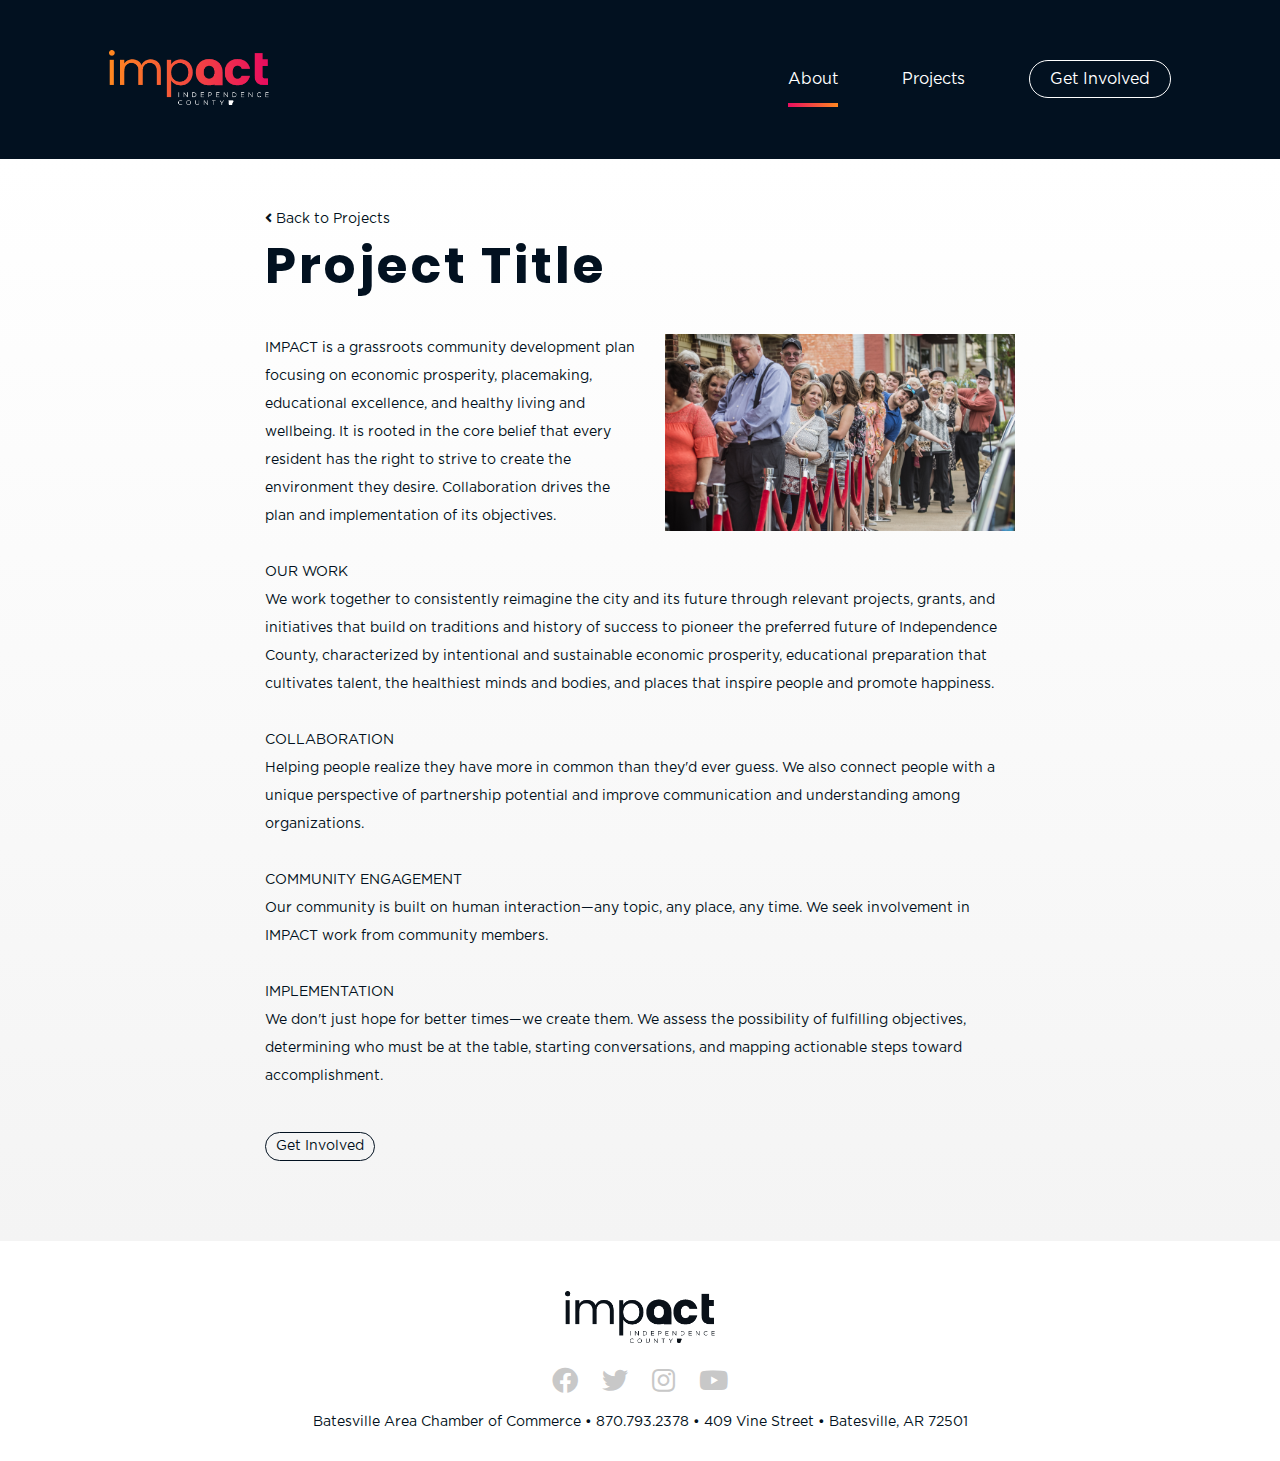
<file: single-project.html>
<!DOCTYPE html>
<html>
<head>
    <meta charset="utf-8">
    <meta name="viewport" content="width=device-width">

    <link rel="icon" type="image/png" href="favicon.png">

    <!-- FullPage -->
    <link rel="stylesheet" href="/css/fullpage.min.css">

    <!-- Fontawesome 5.15.4 -->    
    <link rel="stylesheet" href="/css/all.min.css">

    <link rel="stylesheet" href="/css/main.css">

    <script type="text/javascript" src="/js/jquery-3.6.0.min.js"></script>

    <script type="text/javascript" src="/js/scrolloverflow.min.js"></script>
    <script type="text/javascript" src="/js/fullpage.min.js"></script>
    <script type="text/javascript" src="/js/fullpage.extensions.min.js"></script>

    <script type="text/javascript" src="/js/main.js"></script>
</head>
<body class="page-single-project">
    <div class="header">
        <div class="header-wrap">
            <a class="header-logo-link" href="/">
                <img class="header-logo__img" src="/img/logo-color-white.png">
            </a>
            <div class="header-nav-links">
                <a class="header-nav-link active" href="/about.html">About</a>
                <a class="header-nav-link" href="/projects.html">Projects</a>
                <a class="header-nav-link-round" href="/get-involved.html">Get Involved</a>
            </div>
            <span class="mobile-navbar-btn"><i class="fas fa-bars" id="mobile_navbar_btn_open"></i><i class="fas fa-times" id="mobile_navbar_btn_close"></i></span>
            <div class="mobile-nav-links">
                <div class="mobile-nav-links-wrap">
                    <div class="mobile-nav-link-wrap">
                        <a class="mobile-nav-link" href="/about.html">About</a>
                    </div>
                    <div class="mobile-nav-link-wrap">
                        <a class="mobile-nav-link" href="/projects.html">Projects</a>
                    </div>
                    <div class="mobile-nav-link-wrap">
                        <a class="mobile-nav-link-round" href="/get-involved.html">Get Involved</a>
                    </div>
                </div>
            </div>
        </div>
    </div>

    <div class="page-content">
        <div class="page-content-wrap mw-750">
            <a class="link-back" href="/projects.html"><i class="fa fa-angle-left"></i> Back to Projects</a>
            <h1 class="single-project-title">Project Title</h1>
            <div class="page-single-project-content-general">
                <p>
                    <img class="right" src="/img/home-bg-impact.png">
                    IMPACT is a grassroots community development plan focusing on economic prosperity, placemaking, educational excellence, and healthy living and wellbeing. It is rooted in the core belief that every resident has the right to strive to create the environment they desire. Collaboration drives the plan and implementation of its objectives.
                    <br><br>
                    OUR WORK<br>
                    We work together to consistently reimagine the city and its future through relevant projects, grants, and initiatives that build on traditions and history of success to pioneer the preferred future of Independence County, characterized by intentional and sustainable economic prosperity, educational preparation that cultivates talent, the healthiest minds and bodies, and places that inspire people and promote happiness.
                    <br><br>
                    COLLABORATION<br>
                    Helping people realize they have more in common than they'd ever guess. We also connect people with a unique perspective of partnership potential and improve communication and understanding among organizations. 
                    <br><br>
                    COMMUNITY ENGAGEMENT<br>
                    Our community is built on human interaction—any topic, any place, any time. We seek involvement in IMPACT work from community members.
                    <br><br>
                    IMPLEMENTATION<br>
                    We don't just hope for better times—we create them. We assess the possibility of fulfilling objectives, determining who must be at the table, starting conversations, and mapping actionable steps toward accomplishment.
                    <br><br>
                </p>
                <a class="btn-round btn-get-involved" href="/get-involved.html">Get Involved</a>
            </div>
        </div>
    </div>

    <div class="footer">
        <div class="footer-wrap">
            <div>
                <a class="footer-logo-link" href="/">
                    <img class="footer-logo__img" src="/img/logo-black.png">
                </a>
            </div>
            <div class="footer-socials">
                <a class="footer-social-link" href="">
                    <i class="fab fa-facebook"></i>
                </a>
                <a class="footer-social-link" href="">
                    <i class="fab fa-twitter"></i>
                </a>
                <a class="footer-social-link" href="">
                    <i class="fab fa-instagram"></i>
                </a>
                <a class="footer-social-link" href="">
                    <i class="fab fa-youtube"></i>
                </a>
            </div>
            <div class="footer-text">
                <span class="footer-text-info">Batesville Area Chamber of Commerce</span><span class="footer-text-delimiter"> • </span><span class="footer-text-info">870.793.2378</span><span class="footer-text-delimiter"> • </span><span class="footer-text-info">409 Vine Street</span><span class="footer-text-delimiter"> • </span><span class="footer-text-info">Batesville, AR 72501</span>
            </div>
        </div>
    </div>
</body>
</html>
</file>
<file: css/main.css>
@font-face {
    font-family: "Gotham-Book";
    src: url("../fonts/Gotham Book.otf")
}

@font-face {
    font-family: "Gotham-Bold";
    src: url("../fonts/GOTHAM-BOLD.OTF"), url("../fonts/GOTHAM-BOLD.TTF")
}

@font-face {
    font-family: "Poppins-Bold";
    src: url("../fonts/Poppins-Bold.ttf")
}

@font-face {
    font-family: "Poppins-Regular";
    src: url("../fonts/Poppins-Regular.ttf")
}

body {
    margin: 0px;
}

.header {
    padding: 50px;
    background: #021120;
}

.header-wrap {
    display: flex;
    align-items: center;
    justify-content: space-between;
    width: 90%;
    margin: auto;
}

.header-logo__img {
    width: 160px;
}

.header-nav-link {
    font-family: "Gotham-Book";
    font-size: 16px;
    color: #ffffff;
    cursor: pointer;
    text-decoration: none;
    position: relative;
    padding: 20px 0px;
    margin: 0px 30px;
}

.header-nav-link:hover::after,
.header-nav-link.active::after {
    content: '';
    position: absolute;
    left: 0px;
    width: 100%;
    bottom: 0px;
    height: 4px;
    background: linear-gradient(to right, #E90D5F, #FF8820);
}

.header-nav-link-round {
    font-family: "Gotham-Book";
    font-size: 16px;
    color: #ffffff;
    cursor: pointer;
    text-decoration: none;
    position: relative;
    padding: 10px 20px;
    border-radius: 40px;
    border: 1px solid #ffffff;
    margin-left: 30px;
}

.home-section {
    display: flex;
    align-items: center;
    justify-content: center;
    height: 100vh;
    background-repeat: no-repeat;
    background-size: cover;
    background-position: center;
    position: relative;
    /* padding: 50px 0px; */
}

.fp-auto-height .home-section {
    height: auto;
}

.home-section::before {
    content: '';
    position: absolute;
    left: 0px;
    top: 0px;
    width: 100%;
    height: 100%;
}

.home-section-wrap {
    height: 100%;
    width:100%;
    overflow: auto;
    display: flex;
    align-items: center;
    justify-content: center;
}

.expanded .home-section-wrap {
    align-items: flex-start;
}

.mw-750 {
    max-width: 750px;
    margin: auto;
}

.mw-600 {
    max-width: 600px;
    margin: auto;
}

.mw-350 {
    max-width: 350px;
    margin: auto;
}

.home-section-content {
    text-align: center;
    position: relative;
    width: 60%;
    margin: 60px auto;
}

#home_section_impact .home-section__img {
    width: 300px;
}

h1 {
    font-size: 60px;
    color: #ffffff;
    margin: 0px;
    font-family: "Poppins-Bold";
    letter-spacing: 3px;
}

h6 {
    font-size: 26px;
    color: #ffffff;
    margin: 0px;
    font-family: "Poppins-Regular";
    letter-spacing: 7px;
}

p {
    color: #ffffff;
    font-family: "Gotham-Book";
    font-size: 14px;
    line-height: 2;
}

h6 small {
    font-size: 18px;
    vertical-align: middle;
}

#home_section_impact {
    background-image: url(../img/home-bg-impact.png);
}

#home_section_impact::before {
    background: #021120;
    opacity: .9;
}

#home_section_impact .home-section-content {
    max-width: 500px;
}

#home_section_impact .fa-chevron-down {
    color: #ffffff;
    font-size: 30px;
}

.page-home .header {
    position: fixed;
    left: 0px;
    top: 0px;
    width: 100%;
    z-index: 1;
    background: transparent;
    box-sizing: border-box;
}

.page-home .header-logo-link {
    visibility: hidden;
}

#home_section_healthy_living {
    background-image: url(../img/home-bg-healthy-living.png);
}

#home_section_healthy_living::before {
    background: linear-gradient(to right, #BF007A, #012197);
    opacity: .9;
}

.btn-round {
    cursor: pointer;
    border-radius: 30px;
    padding: 5px 10px;
    font-family: "Gotham-Book";
    font-size: 14px;
    text-decoration: none;
    display: inline-block;
    border: 1px solid #ffffff;
    color: #ffffff;
}

.btn-round:hover {
    text-decoration: none;
}

.btn-learn-more {
    border: 1px solid #ffffff;
    color: #ffffff;
}

.home-section-expand {
    margin-top: 50px;
}

.text-center {
    text-align: center;
}

#home_section_educational {
    background-image: url(../img/home-bg-educational.png);
}

#home_section_educational::before {
    background: linear-gradient(to right, #E90D5F, #FF8820);
    opacity: .9;
}

#home_section_placemaking {
    background-image: url(../img/home-bg-placemaking.png);
}

#home_section_placemaking::before {
    background: linear-gradient(to right, #810090, #E90D5F);
    opacity: .9;
}

#home_section_economic {
    background-image: url(../img/home-bg-impact.png);
}

#home_section_economic::before {
    background: linear-gradient(to right, #FE5341, #F6BA00);
    opacity: .9;
}

.footer {
    padding-top: 50px;
    padding-bottom: 30px;
}

.footer-logo__img {
    width: 150px;
}

.footer-wrap {
    text-align: center;
}

.footer-socials {
    margin-top: 20px;
    margin-bottom: 20px;
}

.footer-social-link {
    text-decoration: none;
    margin: 10px;
}

.footer-social-link i {
    color: #C8C8C8;
    font-size: 26px;
}

.footer-text {
    color: #021120;
    font-family: "Gotham-Book";
    font-size: 14px;
}

.page-hero-section {
    position: relative;
    padding-top: 50px;
    padding-bottom: 30px;
    background-size: cover;
    background-position: center;
    background-repeat: no-repeat;
}

.page-hero-section::before {
    position: absolute;
    content: '';
    left: 0px;
    top: 0px;
    width: 100%;
    height: 100%;
}

.page-hero-section-content {
    position: relative;
    text-align: center;
    width: 90%;
    margin: auto;
}

#page_hero_section_about {
    background-image: url(../img/home-bg-healthy-living.png);
}

#page_hero_section_about::before {
    background: linear-gradient(to right, #810090, #E90D5F);
    opacity: .9;
}

.page-about-content-general {
    padding-bottom: 50px;
}

.page-about-content-general p {
    color: #021120;
}

.page-content-wrap {
    width: 80%;
    margin: auto;
}

.page-about-content-general img.right {
    float: right;
}

.page-about-content-general img {
    width: 350px;
    margin-left: 30px;
}

.btn-get-involved {
    border: 1px solid #021120;
    color: #021120;
}

.page-about-content-partners {
    text-align: center;
    padding-top: 50px;
    border-top: 1px solid #C8C8C8;
    padding-bottom: 50px;
}

.page-about-content-partners h6 {
    font-family: "Gotham-Bold";
    font-size: 20px;
    color: #000000;
    letter-spacing: 2px;
    margin-bottom: 20px;
}

.page-about-content-partners-list {
    display: flex;
    align-items: center;
    justify-content: center;
    flex-wrap: wrap;
}

.page-about-content-partner-wrap {
    width: 20%;
    margin: 10px;
    display: flex;
    align-items: center;
    justify-content: center;
    min-width: 100px;
}

.page-about-content-partner-wrap img {
    width: 100%;
}

.page-about-content-committee {
    text-align: center;
    padding-top: 50px;
    border-top: 1px solid #C8C8C8;
}

.page-about-content-committee h6 {
    font-family: "Gotham-Bold";
    font-size: 20px;
    color: #000000;
    letter-spacing: 2px;
    margin-bottom: 20px;
}

.page-about-content-committee-list {
    display: flex;
    align-items: center;
    justify-content: center;
    flex-wrap: wrap;
}

.page-about-content-committee-name {
    display: inline-block;
    margin: 10px;
}

.page-content {
    background: linear-gradient(to bottom, #ffffff, #F4F4F4);
    padding-top: 50px;
    padding-bottom: 80px;
}

#page_hero_section_projects {
    background-image: url(../img/home-bg-healthy-living.png);
}

#page_hero_section_projects::before {
    background: linear-gradient(to right, #E90D5F, #FF8820);
    opacity: .9;
}

.project-category-tabs {
    display: flex;
    justify-content: space-between;
    margin-bottom: 30px;
}

.project-category-tab {
    display: inline-block;
    font-family: "Gotham-Book";
    font-size: 14px;
    color: #C8C8C8;
    cursor: pointer;
    padding: 10px 15px;
    border-bottom: 1px solid #C8C8C8;
    flex-grow: 1;
    text-align: center;
    white-space: nowrap;
}

.project-category-tab.active,
.project-category-tab:hover {
    color: #021120;
    border-bottom: 1px solid #021120;
}

.projects-list {
    display: flex;
    flex-wrap: wrap;
}

.project-wrap {
    width: calc(33.33% - 45px);
    background: #EFEFEF;
    padding: 5px;
    cursor: pointer;
    margin: 15px;
    text-decoration: none;
    box-sizing: border-box;
}

.project__img {
    width: 100%;
}

.project__title {
    font-family: "Poppins-Bold";
    font-size: 18px;
    padding-left: 10px;
    text-decoration: none;
    color: #021120;
}

.project-wrap-get-involved {
    width: calc(33.33% - 45px);
    background: #EFEFEF;
    padding: 5px;
    cursor: pointer;
    margin: 15px;
    position: relative;
    background-image: url(../img/home-bg-educational.png);
    background-position: center;
    background-repeat: no-repeat;
    background-size: cover;
    text-decoration: none;
}

.project-wrap-get-involved::before {
    content: '';
    position: absolute;
    left: 0px;
    top: 0px;
    width: 100%;
    height: 100%;
    background: linear-gradient(to right, #E90D5F, #FF8820);
    opacity: .9;
}

.project-wrap-get-involved-text {
    position: absolute;
    bottom: 20px;
    left: 20px;
}

.project-wrap-get-involved-small {
    font-family: "Poppins-Regular";
    font-size: 20px;
    margin: 0px;
}

.project-wrap-get-involved-big {
    font-family: "Poppins-Bold";
    font-size: 30px;
    margin: 0px;
    line-height: 30px;
}

.project-category-tab-content {
    display: none;
}

.project-category-tab-content.active {
    display: block;
}

.link-back {
    font-family: "Gotham-Book";
    color: #021120;
    font-size: 14px;
    text-decoration: none;
}

.single-project-title {
    font-family: "Poppins-Bold";
    color:  #021120;
    letter-spacing: 3px;
    font-size: 50px;
    margin-bottom: 30px;
}

.page-single-project-content-general p {
    color: #021120;
}

.page-single-project-content-general img {
    width: 350px;
    margin-left: 30px;
}

.page-single-project-content-general img.right {
    float: right;
}

#page_hero_section_get_involved {
    background-image: url(../img/home-bg-healthy-living.png);
}

#page_hero_section_get_involved::before {
    background: linear-gradient(to right, #810090, #E90D5F);
    opacity: .9;
}

.form-row {
    display: flex;
    margin-left: -15px;
    margin-right: -15px;
    flex-wrap: wrap;
}

.form-col {
    flex-grow: 0;
    flex-shrink: 0;
    padding: 0px 15px;
    box-sizing: border-box;
}

.form-col-4 {
    width: 25%;
}

.form-col-3 {
    width: 33.33%;
}

.form-col-1 {
    width: 100%;
}

.form-group {
    margin-bottom:  15px;
}

.form-group label {
    font-family: "Poppins-Bold";
    color: #021120;
    font-size: 14px;   
}

.form-group label .label-required {
    color: #E90D5F;
    display: inline-block;
    margin-right: 5px;
}

.page-get-involved form h4 {
    font-family: "Poppins-Bold";
    color: #E90D5F;
    font-size: 20px;
    margin-top: 25px;
    margin-bottom: 25px;
}

.page-get-involved form h6 {
    font-family: "Poppins-Bold";
    color: #E90D5F;
    font-size: 16px;
    letter-spacing: 0px;
    margin-top: 15px;
    margin-bottom: 15px;
}

.page-get-involved form h5 {
    font-family: "Poppins-Bold";
    color: #021120;
    font-size: 16px;
    letter-spacing: 0px;
    margin-bottom: 15px;
}

.form-input {
    font-family: "Poppins-Bold";
    color: #021120;
    font-size: 12px;
    padding: 5px;
    width: 100%;
    box-sizing: border-box;
    border: 1px solid #E90D5F;
    outline: none;
}


/* Customize the label (the container) */
.form-radio-container {
    display: block;
    position: relative;
    padding-left: 35px;
    margin-bottom: 12px;
    cursor: pointer;
    font-size: 22px;
    -webkit-user-select: none;
    -moz-user-select: none;
    -ms-user-select: none;
    user-select: none;
}

/* Hide the browser's default radio button */
.form-radio-container input {
    position: absolute;
    opacity: 0;
    cursor: pointer;
    height: 0;
    width: 0;
}

/* Create a custom radio button */
.form-radio-container .checkmark {
    position: absolute;
    top: 0;
    left: 0;
    height: 20px;
    width: 20px;
    border-radius: 50%;
    border: 1px solid #E90D5F;
}

/* On mouse-over, add a grey background color */
.form-radio-container:hover input ~ .checkmark {
    background-color: #E90D5F;
}

/* When the radio button is checked, add a blue background */
.form-radio-container input:checked ~ .checkmark {
    background-color: #E90D5F;
}

/* Create the indicator (the dot/circle - hidden when not checked) */
.form-radio-container .checkmark:after {
    content: "";
    position: absolute;
    display: none;
}

/* Show the indicator (dot/circle) when checked */
.form-radio-container input:checked ~ .checkmark:after {
    display: block;
}

/* Style the indicator (dot/circle) */
.form-radio-container .checkmark:after {
    top: 6px;
    left: 6px;
    width: 8px;
    height: 8px;
    border-radius: 50%;
    background: white;
}

.form-notes {
    font-family: "Gotham-Book";
    font-size: 16px;
    line-height: 25px;
    background: #E90D5F;
    color: #ffffff;
    padding: 15px;
    margin-bottom: 15px;
    margin-top: 15px;
}

.form-notes a {
    color: #012197;
    text-decoration: none;
}

/* Customize the label (the container) */
.form-checkbox-container {
    display: block;
    position: relative;
    padding-left: 35px;
    margin-bottom: 12px;
    cursor: pointer;
    font-size: 22px;
    -webkit-user-select: none;
    -moz-user-select: none;
    -ms-user-select: none;
    user-select: none;
}

/* Hide the browser's default checkbox */
.form-checkbox-container input {
    position: absolute;
    opacity: 0;
    cursor: pointer;
    height: 0;
    width: 0;
}

/* Create a custom checkbox */
.form-checkbox-container .checkmark {
    position: absolute;
    top: 0;
    left: 0;
    height: 20px;
    width: 20px;
    border: 1px solid #E90D5F;
}

/* On mouse-over, add a grey background color */
.form-checkbox-container:hover input ~ .checkmark {
    background-color: #E90D5F;
}

/* When the checkbox is checked, add a blue background */
.form-checkbox-container input:checked ~ .checkmark {
    background-color: #E90D5F;
}

/* Create the checkmark/indicator (hidden when not checked) */
.form-checkbox-container .checkmark:after {
    content: "";
    position: absolute;
    display: none;
}

/* Show the checkmark when checked */
.form-checkbox-container input:checked ~ .checkmark:after {
    display: block;
}

/* Style the checkmark/indicator */
.form-checkbox-container .checkmark:after {
    left: 6px;
    top: 3px;
    width: 5px;
    height: 10px;
    border: solid white;
    border-width: 0 3px 3px 0;
    -webkit-transform: rotate(45deg);
    -ms-transform: rotate(45deg);
    transform: rotate(45deg);
}

.form-submit-btn {
    font-family: "Poppins-Bold";
    background: #E90D5F;
    padding: 10px 30px;
    font-size: 18px;
    border: 0px;
    color: #ffffff;
}

.btn-collapse-times i{
    font-size: 18px;
    color: #ffffff;
}

.home-section-expand-btns .btn-collapse-times {
    display: none;
}

.expanded .home-section-expand-btns .btn-collapse-times {
    display: block;
}

.expanded .home-section-expand-btns .btn-learn-more {
    display: none;
}

.home-section-expand-content {
    text-align: left;
    padding: 30px;
    position: relative;
    margin-bottom: 30px;
    display: none;
    padding-left: 60px;
    margin-left: -30px;
}

.home-section-expand-content::before {
    position: absolute;
    content: '';
    left: 30px;
    top: 0px;
    width: calc(100% - 30px);
    height: 100%;
    /* background-color: #021120;
    opacity: .5; */
    background-color: #ffffff;
}

.home-section-expand-content > * {
    position :relative;
}

.home-section-expand-content p {
    color: #021120;
    line-height: 1.6;
}

.home-section-content__img {
    width: 300px;
    float: left;
    margin-left: -60px;
    margin-right: 30px;
}

.expanded .home-section-expand-content {
    /* display: block; */
}

.btn-collapse-times {
    cursor: pointer;
}

#home_section_scroll_down_btn {
    cursor: pointer;
}

.mobile-navbar-btn {
    display: none;
}

.project-category-tabs-mobile {
    display: none;
}

.mobile-nav-links {
    display: none;
}

#home_section_nav_menu {
    position: fixed;
    left: 10px;
    top: 50%;
    transform: translateY(-50%);
    z-index: 1;
}

#fp-nav ul li a span, .fp-slidesNav ul li a span {
    background: #ffffff;
}

.home-section-impact-btn-wrap {
    margin-top: 10px;
    margin-bottom: 20px;
}

.home-section-video {
    position: absolute;
    left: 0px;
    top: 0px;
    width: 100%;
    height: 100%;
}

.home-section video {
    position: absolute;
    left: 0px;
    top: 50%;
    width: 100%;
    transform: translateY(-50%);
}

.home-section-video::after {
    content: '';
    position: absolute;
    left: 0px;
    top: 0px;
    width: 100%;
    height: 100%;
    opacity: .9;
}

#home_section_healthy_living .home-section-video::after {
    background: linear-gradient(to right, #810090, #E90D5F);
}

#home_section_educational .home-section-video::after {
    background: linear-gradient(to right, #E90D5F, #FF8820);
}

#home_section_placemaking .home-section-video::after {
    background: linear-gradient(to right, #810090, #E90D5F);
}

#home_section_economic .home-section-video::after {
    background: linear-gradient(to right, #FE5341, #F6BA00);
}


.mobile-menu-open #fp-nav {
    display: none;
}

@media screen and (max-width: 1024px) {
    .header-nav-link {
        padding: 15px 0px;
        margin: 0px 20px;
    }
}

@media screen and (max-width: 960px) {
    .project-category-tabs {
        display: none;
    }

    .project-category-tabs-mobile {
        display: block;
        margin-bottom: 20px;
    }

    .project-category-tabs__category-name {
        display: inline-block;
        font-family: "Gotham-Book";
        font-size: 14px;
        color: #021120;
        cursor: pointer;
        padding: 10px 15px;
        flex-grow: 1;
        text-align: center;
        white-space: nowrap;
    }

    .project-category-tab {
        display: block;
        border-bottom: 0px !important;
        text-align: left;
    }

    .project-category-tabs-mobile-header {
        border-bottom: 1px solid #021120;
        position: relative;
    }

    #project_categories_tab_open {
        position: absolute;
        right: 15px;
        top: 50%;
        transform: translateY(-50%);
        color: #021120;
    }

    #project_categories_tab_open .fa-chevron-up {
        display: none;
    }

    .opened #project_categories_tab_open .fa-chevron-up {
        display: block;
    }

    .opened #project_categories_tab_open .fa-chevron-down {
        display: none;
    }

    .project-category-tabs-mobile-body {
        display: none;
    }
}

@media screen and (max-width: 768px) {
    .footer-text-info {
        display: block;
        margin-bottom: 10px;
    }

    .footer-text-delimiter {
        display: none;
    }

    .page-about-content-general img.right {
        width: 100%;
        float: none;
        margin-left: 0px;
        margin-bottom: 30px;
    }

    h1 {
        font-size: 50px;
    }

    h6 {
        font-size: 24px;
    }

    .header {
        padding: 30px 0px;
    }

    .header-wrap {
        width: 80%;
    }

    .header-logo__img {
        width: 150px;
    }

    .header-nav-links {
        display: none;
    }

    .mobile-navbar-btn {
        display: block;
        font-size: 30px;
        color: #ffffff;
        position: relative;
        z-index: 11;
    }

    .mobile-nav-links {
        position: fixed;
        left: 0px;
        top: 0px;
        width: 100%;
        height: 100%;
        background: linear-gradient(to right, #BF007A, #012197);
        z-index: 10;
        display: none;        
        align-items: center;
        flex-wrap: wrap;
        justify-content: center;
    }
    
    .mobile-menu-open .mobile-nav-links {
        display: flex;
    }

    .mobile-nav-link-wrap {
        text-align: center;
        margin-bottom: 30px;
    }

    .mobile-nav-link {
        color: #ffffff;
        text-decoration: none;
        font-family: "Gotham-Book";
        font-size: 20px;
    }

    .mobile-nav-link:hover {
        text-decoration: none;
    }

    .mobile-nav-link-round {
        font-family: "Gotham-Book";
        font-size: 20px;
        color: #ffffff;
        cursor: pointer;
        text-decoration: none;
        position: relative;
        padding: 10px 20px;
        border-radius: 40px;
        border: 1px solid #ffffff;
        display: inline-block;
    }

    #mobile_navbar_btn_close {
        display: none;
    }

    .mobile-menu-open #mobile_navbar_btn_close {
        display: block;
    }

    .mobile-menu-open #mobile_navbar_btn_open {
        display: none;
    }

    .projects-list {
        display: block;
    }

    .project-wrap {
        width: 100%;
        display: flex;
        align-items: center;
        margin: 0px;
        margin-bottom: 20px;
    }

    .project__img {
        width: 40%;
        min-width: 150px;
        margin-right: 10px;
    }

    .project-wrap-get-involved {
        width: 100%;
        padding: 10px;
        display: block;
        margin: 0px;
        padding: 40px 20px;
        box-sizing: border-box;
    }

    .project-wrap-get-involved-text {
        position: relative;
        left: initial;
        bottom: initial;
    }

    .single-project-title {
        font-size: 40px;
    }

    .page-single-project-content-general img.right {
        width: 100%;
        float: none;
        margin-left: 0px;
        margin-bottom: 30px;
    }

    .form-col-4 {
        width: 100%;
    }

    .form-col-3 {
        width: 100%;
    }

    .home-section-content__img {
        float: initial;
        width: 100%;
        margin: 0px;
        margin-bottom: 30px;
    }

    .home-section-content {
        width: 90%;
    }
}

@media screen and (max-width: 425px) {
    .page-content-wrap {
        width: 90%;
    }

    .header-wrap {
        width: 90%;
    }

    h1 {
        font-size: 40px;
    }

    h6 {
        font-size: 20px;
    }

    .header-logo__img {
        width: 120px;
    }

    .single-project-title {
        font-size: 30px;
        letter-spacing: 1px;
    }

    .form-col {
        width: 100%;
    }
}

@media screen and (max-width: 360px) {
    .home-section-content {
        width: 70%;
    }

    #fp-nav.fp-left {
        left: 3px;
    }

    #home_section_impact .home-section__img {
        width: 200px;
    }

    h1 {
        font-size: 30px;
        line-height: 40px;
    }

    p {
        line-height: 25px;
    }

    #fp-nav ul li, .fp-slidesNav ul li {
        margin: 20px 5px;
    }
}

@media screen and (orientation: portrait) {
    .home-section video {
        height: 100%;
        width: auto;
    }
 }
</file>
